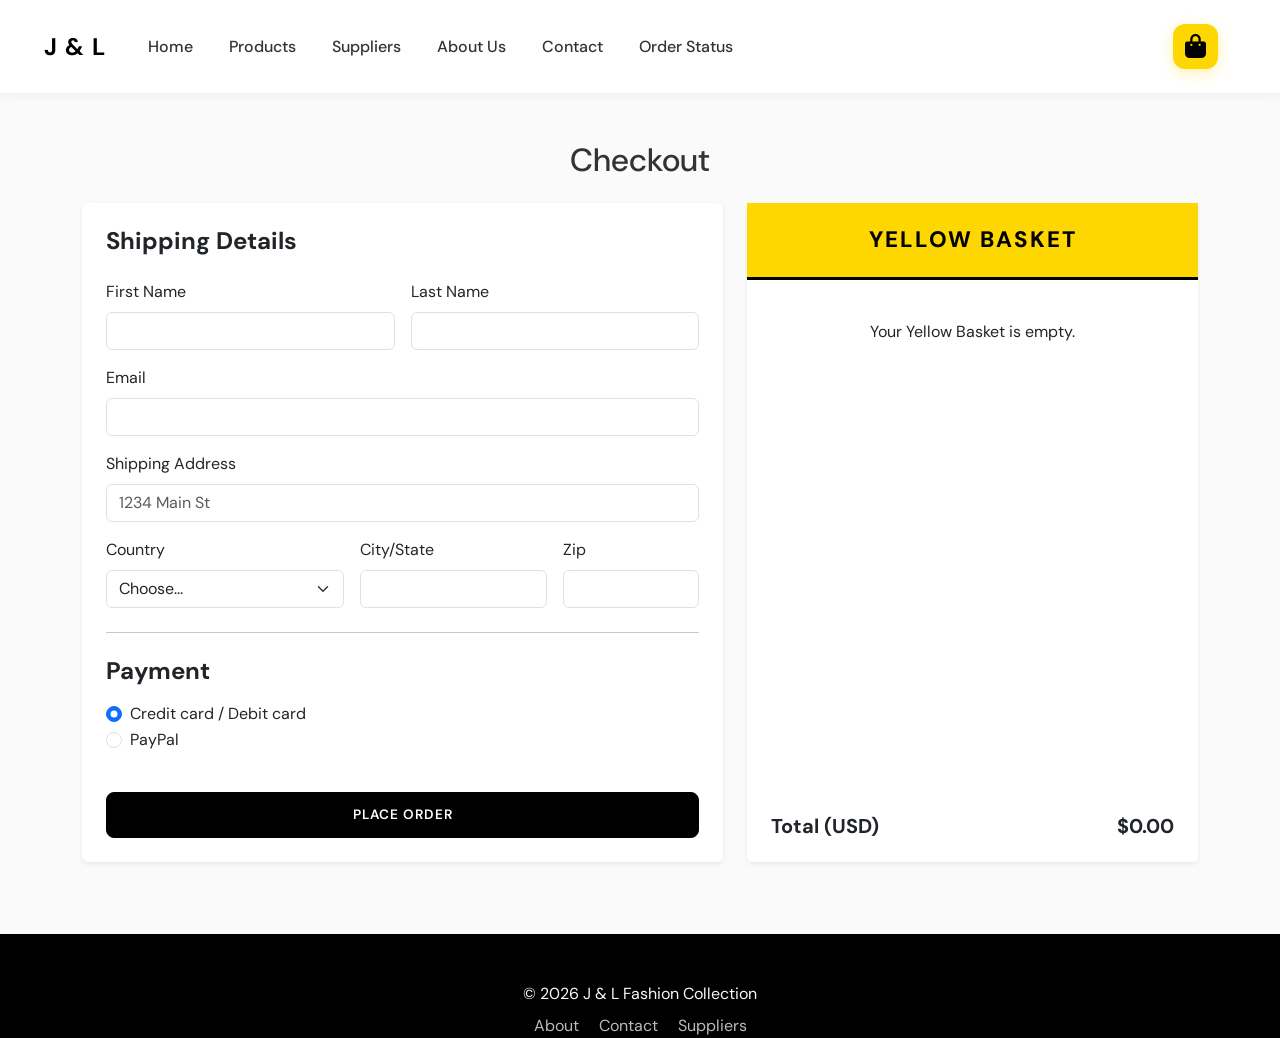
<file: views/checkout.html>
<!DOCTYPE html>
<html lang="en">

<head>
  <meta charset="UTF-8">
  <meta name="viewport" content="width=device-width, initial-scale=1.0">
  <title>Checkout | J & L Fashion Collection</title>
  <link href="https://cdn.jsdelivr.net/npm/bootstrap@5.3.0/dist/css/bootstrap.min.css" rel="stylesheet">
  <link href="https://fonts.googleapis.com/css2?family=DM+Sans:wght@400;500;700&display=swap" rel="stylesheet">
  <link rel="stylesheet" href="https://cdnjs.cloudflare.com/ajax/libs/font-awesome/6.4.0/css/all.min.css">
  <link rel="stylesheet" href="../styles/styles.css">
</head>

<body>

  <div id="navbar-container"></div>

  <main class="container my-5">
    <h2 class="mb-4 text-center">Checkout</h2>

    <div class="row">
      <div class="col-lg-7 mb-4">
        <div class="card border-0 shadow-sm p-4 h-100">
          <h4 class="mb-4 fw-bold">Shipping Details</h4>
          <form id="checkout-form">
            <div class="row g-3">
              <div class="col-md-6">
                <label class="form-label">First Name</label>
                <input type="text" class="form-control" required>
              </div>
              <div class="col-md-6">
                <label class="form-label">Last Name</label>
                <input type="text" class="form-control" required>
              </div>
              <div class="col-12">
                <label class="form-label">Email</label>
                <input type="email" class="form-control" required>
              </div>
              <div class="col-12">
                <label class="form-label">Shipping Address</label>
                <input type="text" class="form-control" placeholder="1234 Main St" required>
              </div>
              <div class="col-md-5">
                <label class="form-label">Country</label>
                <select class="form-select" required>
                  <option value="">Choose...</option>
                  <option>United States</option>
                  <option>Philippines</option>
                </select>
              </div>
              <div class="col-md-4">
                <label class="form-label">City/State</label>
                <input type="text" class="form-control" required>
              </div>
              <div class="col-md-3">
                <label class="form-label">Zip</label>
                <input type="text" class="form-control" required>
              </div>
            </div>

            <hr class="my-4">

            <h4 class="mb-3 fw-bold">Payment</h4>
            <div class="my-3">
              <div class="form-check">
                <input id="credit" name="paymentMethod" type="radio" class="form-check-input" checked required>
                <label class="form-check-label" for="credit">Credit card / Debit card</label>
              </div>
              <div class="form-check">
                <input id="paypal" name="paymentMethod" type="radio" class="form-check-input" required>
                <label class="form-check-label" for="paypal">PayPal</label>
              </div>
            </div>

            <button class="w-100 btn btn-primary-custom btn-lg mt-4" type="submit">Place Order</button>
          </form>
        </div>
      </div>

      <div class="col-lg-5 mb-4">
        <div class="card border-0 shadow-sm h-100">
          <div class="cart-header">
            Yellow Basket
          </div>
          <div class="card-body p-4" id="cart-summary">
          </div>
          <div class="card-footer bg-white border-0 p-4 pt-0">
            <div class="d-flex justify-content-between">
              <h5 class="fw-bold m-0">Total (USD)</h5>
              <h5 class="fw-bold m-0" id="cart-total">$0.00</h5>
            </div>
          </div>
        </div>
      </div>
    </div>
  </main>

  <div id="footer-container"></div>

  <script src="https://cdn.jsdelivr.net/npm/bootstrap@5.3.0/dist/js/bootstrap.bundle.min.js"></script>
  <script src="../data/products.js"></script>
  <script src="../js/cart.js"></script>
  <script src="../js/app.js"></script>
  <script>
    document.addEventListener("DOMContentLoaded", async () => {
      await app.init();
      renderCart();

      document.getElementById('checkout-form').addEventListener('submit', (e) => {
        e.preventDefault();

        const selectedCheckboxes = document.querySelectorAll('.item-checkbox:checked');
        if (selectedCheckboxes.length === 0) {
          app.showToast("Please select at least one item to checkout!", '<i class="fa-solid fa-triangle-exclamation"></i>');
          return;
        }

        const selectedIds = Array.from(selectedCheckboxes).map(cb => parseInt(cb.dataset.id));
        const selectedItems = cart.items.filter(item => selectedIds.includes(item.id));

        app.updateStocks(selectedItems);

        const orderId = "ORD-" + Math.floor(Math.random() * 1000000);
        localStorage.setItem("lastOrder", orderId);

        cart.removeItems(selectedIds);

        window.location.href = "order-status.html";
      });
    });

    function updateSelectedTotal() {
      const selectedCheckboxes = document.querySelectorAll('.item-checkbox:checked');
      let total = 0;
      selectedCheckboxes.forEach(cb => {
        const id = parseInt(cb.dataset.id);
        const item = cart.items.find(i => i.id === id);
        if (item) {
          total += (item.price * item.quantity);
        }
      });
      document.getElementById('cart-total').textContent = `$${total.toFixed(2)}`;
    }

    function toggleSelectAll(checked) {
      const checkboxes = document.querySelectorAll('.item-checkbox');
      checkboxes.forEach(cb => cb.checked = checked);
      updateSelectedTotal();
    }

    function renderCart() {
      const container = document.getElementById('cart-summary');
      if (cart.items.length === 0) {
        container.innerHTML = `<p class="text-center my-3">Your Yellow Basket is empty.</p>`;
        document.getElementById('cart-total').textContent = `$0.00`;
        return;
      }

      let html = `
        <div class="select-all-container">
          <input type="checkbox" id="select-all" class="form-check-input me-2" checked onchange="toggleSelectAll(this.checked)">
          <label for="select-all" class="mb-0">SELECT ALL ITEMS</label>
        </div>
      `;

      cart.items.forEach(item => {
        html += `
          <div class="cart-item d-flex align-items-center">
            <input type="checkbox" class="item-checkbox cart-checkbox" data-id="${item.id}" checked onchange="updateSelectedTotal()">
            <div class="d-flex align-items-center flex-grow-1">
              <img src="${item.image}" alt="${item.name}" class="rounded me-3" style="width: 60px; height: 80px; object-fit: cover;">
              <div class="flex-grow-1">
                <h6 class="mb-0 fw-bold">${item.name}</h6>
                <div class="small text-muted">Price: $${item.price.toFixed(2)}</div>
                <div class="small text-muted">Qty: ${item.quantity}</div>
              </div>
              <div class="text-end">
                <span class="fw-bold">$${(item.price * item.quantity).toFixed(2)}</span>
              </div>
            </div>
          </div>
        `;
      });
      container.innerHTML = html;
      updateSelectedTotal();
    }
  </script>
</body>

</html>
</file>
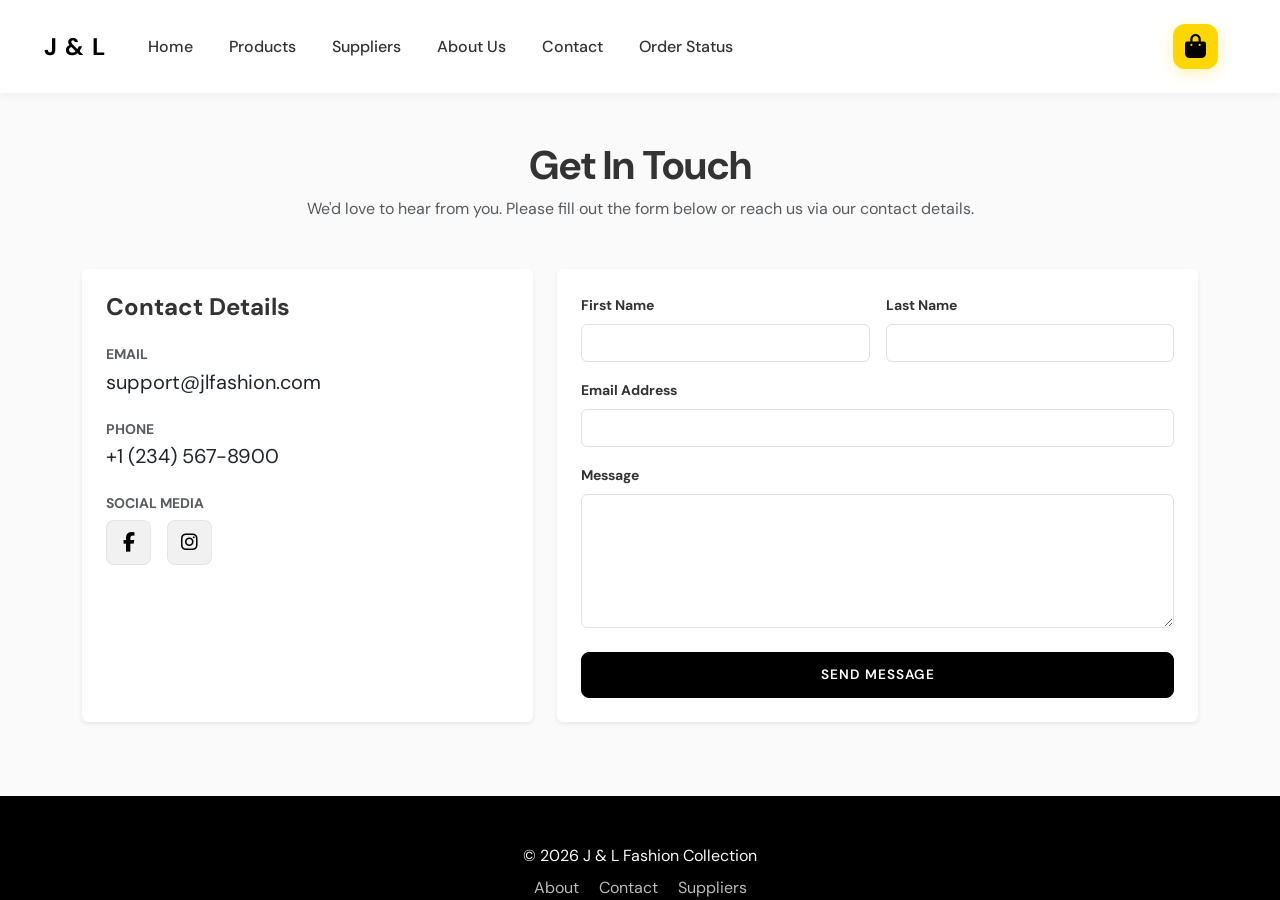
<file: views/contact.html>
<!DOCTYPE html>
<html lang="en">

<head>
  <meta charset="UTF-8">
  <meta name="viewport" content="width=device-width, initial-scale=1.0">
  <title>Contact Us | J & L Fashion Collection</title>
  <link href="https://cdn.jsdelivr.net/npm/bootstrap@5.3.0/dist/css/bootstrap.min.css" rel="stylesheet">
  <link href="https://fonts.googleapis.com/css2?family=DM+Sans:wght@400;500;700&display=swap" rel="stylesheet">
  <link rel="stylesheet" href="https://cdnjs.cloudflare.com/ajax/libs/font-awesome/6.4.0/css/all.min.css">
  <link rel="stylesheet" href="../styles/styles.css">
</head>

<body>

  <div id="navbar-container"></div>

  <main class="container my-5 flex-grow-1">
    <div class="text-center mb-5">
      <h1 class="fw-bold">Get In Touch</h1>
      <p class="text-muted">We'd love to hear from you. Please fill out the form below or reach us via our contact
        details.</p>
    </div>

    <div class="row">
      <div class="col-md-5 mb-4 mb-md-0">
        <div class="bg-white p-4 h-100 rounded shadow-sm">
          <h4 class="fw-bold mb-4">Contact Details</h4>

          <div class="mb-4">
            <h6 class="text-muted fw-bold text-uppercase small mb-1">Email</h6>
            <a href="mailto:support@jlfashion.com" class="text-dark text-decoration-none fs-5">support@jlfashion.com</a>
          </div>

          <div class="mb-4">
            <h6 class="text-muted fw-bold text-uppercase small mb-1">Phone</h6>
            <a href="tel:+1234567890" class="text-dark text-decoration-none fs-5">+1 (234) 567-8900</a>
          </div>

          <div class="mb-4">
            <h6 class="text-muted fw-bold text-uppercase small mb-1">Social Media</h6>
            <div class="d-flex gap-3 mt-2">
              <a href="https://www.facebook.com/share/1CJ8hUHTRj/" target="_blank" rel="noopener noreferrer" class="social-icon-link" title="Facebook"><i class="fab fa-facebook-f"></i></a>
              <a href="https://www.instagram.com/jlfashioncollection?igsh=YmtxMTUzZGsxb3B3" target="_blank" rel="noopener noreferrer" class="social-icon-link" title="Instagram"><i class="fab fa-instagram"></i></a>
            </div>
          </div>
        </div>
      </div>

      <div class="col-md-7">
        <div class="bg-white p-4 h-100 rounded shadow-sm">
          <form id="contact-form">
            <div class="row g-3">
              <div class="col-md-6">
                <label class="form-label fw-bold small">First Name</label>
                <input type="text" class="form-control" required>
              </div>
              <div class="col-md-6">
                <label class="form-label fw-bold small">Last Name</label>
                <input type="text" class="form-control" required>
              </div>
              <div class="col-12">
                <label class="form-label fw-bold small">Email Address</label>
                <input type="email" class="form-control" required>
              </div>
              <div class="col-12">
                <label class="form-label fw-bold small">Message</label>
                <textarea class="form-control" rows="5" required></textarea>
              </div>
              <div class="col-12 mt-4">
                <button type="submit" class="btn btn-primary-custom w-100">Send Message</button>
              </div>
            </div>
          </form>
        </div>
      </div>
    </div>
  </main>

  <div id="footer-container"></div>

  <script src="https://cdn.jsdelivr.net/npm/bootstrap@5.3.0/dist/js/bootstrap.bundle.min.js"></script>
  <script src="../data/products.js"></script>
  <script src="../js/cart.js"></script>
  <script src="../js/app.js"></script>
  <script>
    document.addEventListener("DOMContentLoaded", async () => {
      await app.init();

      const contactForm = document.getElementById('contact-form');
      if (contactForm) {
        contactForm.addEventListener('submit', (e) => {
          e.preventDefault();
          app.showToast("Your message has been sent successfully!", '<i class="fa-solid fa-envelope"></i>');
          contactForm.reset();
        });
      }
    });
  </script>
</body>

</html>
</file>
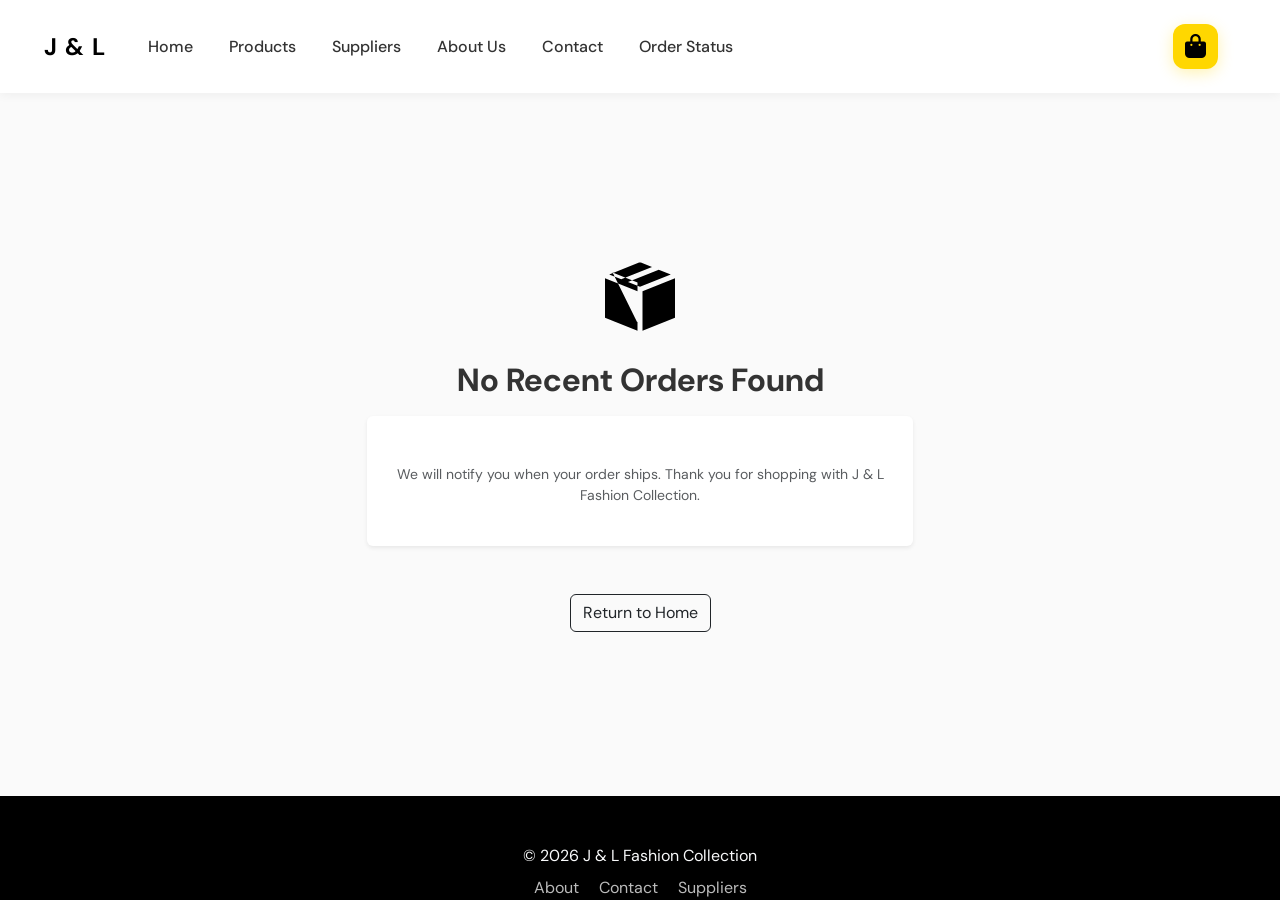
<file: views/order-status.html>
<!DOCTYPE html>
<html lang="en">

<head>
  <meta charset="UTF-8">
  <meta name="viewport" content="width=device-width, initial-scale=1.0">
  <title>Order Status | J & L Fashion Collection</title>
  <link href="https://cdn.jsdelivr.net/npm/bootstrap@5.3.0/dist/css/bootstrap.min.css" rel="stylesheet">
  <link href="https://fonts.googleapis.com/css2?family=DM+Sans:wght@400;500;700&display=swap" rel="stylesheet">
  <link rel="stylesheet" href="https://cdnjs.cloudflare.com/ajax/libs/font-awesome/6.4.0/css/all.min.css">
  <link rel="stylesheet" href="../styles/styles.css">
</head>

<body>

  <div id="navbar-container"></div>

  <main class="container my-5 text-center flex-grow-1 d-flex flex-column justify-content-center">
    <div id="status-content">
      <div class="mb-4">
        <svg xmlns="http://www.w3.org/2000/svg" width="80" height="80" fill="var(--primary-color)"
          class="bi bi-box-seam" viewBox="0 0 16 16">
          <path
            d="M8.186 1.113a.5.5 0 0 0-.372 0L1.846 3.5l2.404.961L10.404 2zm3.564 1.426L5.596 5 8 5.961 14.154 3.5zm3.25 1.7-6.5 2.6v7.922l6.5-2.6V4.24zM7.5 14.762V6.84l-6.5-2.6v7.922zM2.519 3.1 7.5 5.09v7.923l-.117-.046z" />
        </svg>
      </div>

      <h2 class="fw-bold mb-3" id="order-title">Checking your order...</h2>

      <div class="row justify-content-center">
        <div class="col-md-6">
          <div class="card shadow-sm border-0 p-4">
            <h5 class="text-muted mb-4" id="order-id"></h5>

            <div class="progress mb-3" style="height: 20px;">
              <div class="progress-bar progress-bar-striped progress-bar-animated bg-dark" role="progressbar"
                id="progress-bar" style="width: 0%;" aria-valuenow="0" aria-valuemin="0" aria-valuemax="100">0%</div>
            </div>

            <p class="fw-bold" id="order-status-text">Processing</p>

            <p class="small text-muted mt-4">We will notify you when your order ships. Thank you for shopping with J & L
              Fashion Collection.</p>
          </div>
        </div>
      </div>

      <div class="mt-5">
        <a href="../index.html" class="btn btn-outline-dark">Return to Home</a>
      </div>
    </div>
  </main>

  <div id="footer-container"></div>

  <script src="https://cdn.jsdelivr.net/npm/bootstrap@5.3.0/dist/js/bootstrap.bundle.min.js"></script>
  <script src="../data/products.js"></script>
  <script src="../js/cart.js"></script>
  <script src="../js/app.js"></script>
  <script>
    document.addEventListener("DOMContentLoaded", async () => {
      await app.init();

      const lastOrder = localStorage.getItem("lastOrder");
      if (lastOrder) {
        document.getElementById("order-title").textContent = "Order Placed Successfully!";
        document.getElementById("order-id").textContent = `Order Number: ${lastOrder}`;

        const bar = document.getElementById("progress-bar");
        const statusText = document.getElementById("order-status-text");

        bar.style.width = "20%";
        bar.textContent = "Processing";
        statusText.textContent = "Your order is being processed by our team.";

        setTimeout(() => {
          bar.style.width = "60%";
          bar.textContent = "Packing";
          statusText.textContent = "Your items are being carefully packed in our facility.";
        }, 3000);

        setTimeout(() => {
          bar.style.width = "100%";
          bar.textContent = "Shipped";
          statusText.textContent = "Great news! Your order has been shipped and is on its way.";
          bar.classList.remove("progress-bar-animated");
          bar.classList.add("bg-success");

          setTimeout(() => {
            localStorage.removeItem("lastOrder");

            const content = document.getElementById("status-content");
            content.style.transition = "opacity 0.8s ease";
            content.style.opacity = "0";

            setTimeout(() => {
              document.getElementById("order-title").textContent = "No Recent Orders Found";
              document.getElementById("order-id").style.display = "none";
              document.getElementById("progress-bar").parentElement.style.display = "none";
              statusText.style.display = "none";
              content.style.opacity = "1";
            }, 800);
          }, 3000);

        }, 6000);

      } else {
        document.getElementById("order-title").textContent = "No Recent Orders Found";
        document.getElementById("order-id").style.display = "none";
        document.getElementById("progress-bar").parentElement.style.display = "none";
        document.getElementById("order-status-text").style.display = "none";
      }
    });
  </script>
</body>

</html>
</file>
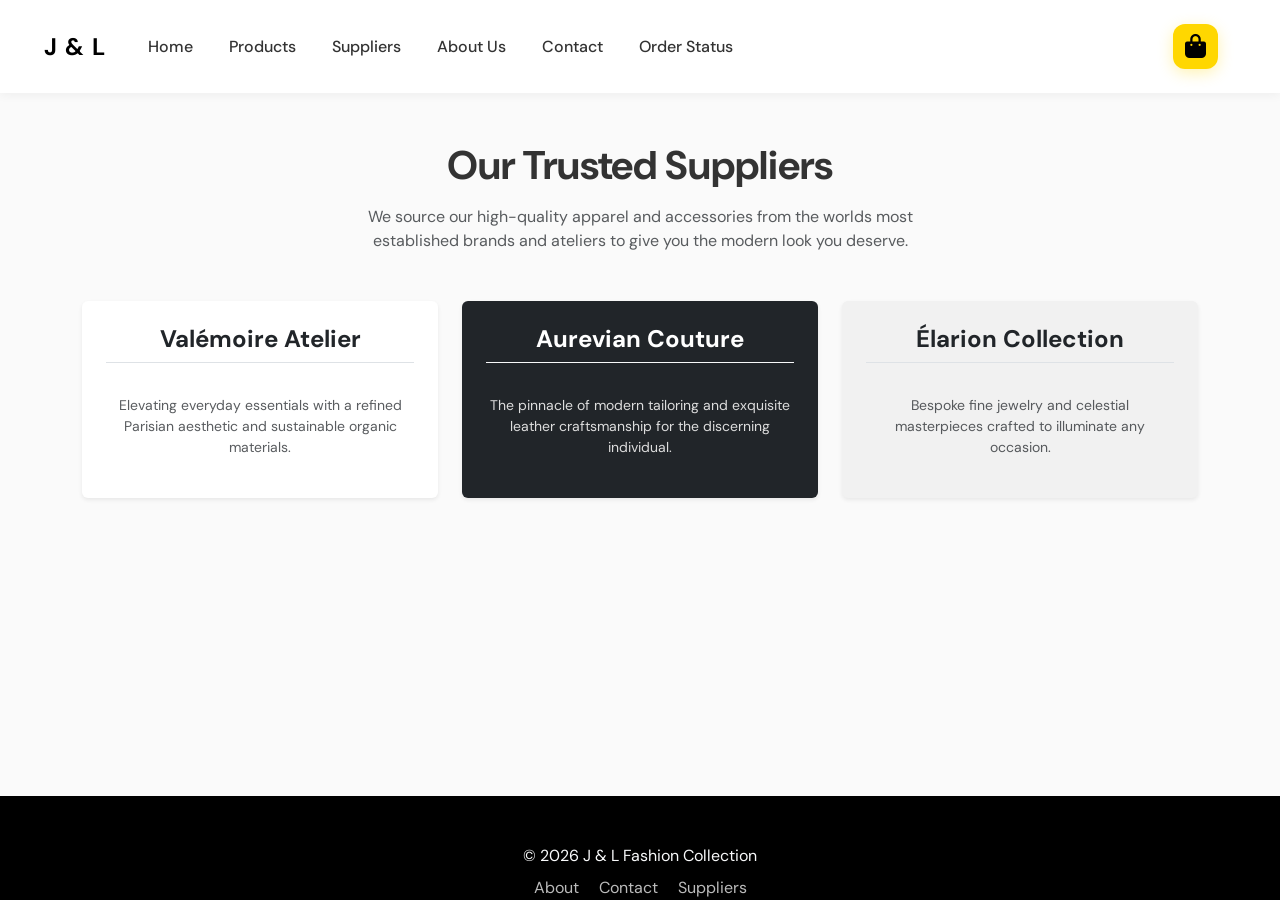
<file: views/suppliers.html>
<!DOCTYPE html>
<html lang="en">

<head>
  <meta charset="UTF-8">
  <meta name="viewport" content="width=device-width, initial-scale=1.0">
  <title>Our Suppliers | J & L Fashion Collection</title>
  <link href="https://cdn.jsdelivr.net/npm/bootstrap@5.3.0/dist/css/bootstrap.min.css" rel="stylesheet">
  <link href="https://fonts.googleapis.com/css2?family=DM+Sans:wght@400;500;700&display=swap" rel="stylesheet">
  <link rel="stylesheet" href="https://cdnjs.cloudflare.com/ajax/libs/font-awesome/6.4.0/css/all.min.css">
  <link rel="stylesheet" href="../styles/styles.css">
</head>

<body>

  <div id="navbar-container"></div>

  <main class="container my-5 flex-grow-1">
    <div class="text-center mb-5">
      <h1 class="fw-bold mb-3">Our Trusted Suppliers</h1>
      <p class="text-muted mx-auto" style="max-width: 600px;">
        We source our high-quality apparel and accessories from the worlds most established brands and ateliers to give
        you the modern look you deserve.
      </p>
    </div>

    <div class="row g-4 justify-content-center">

      <div class="col-md-4">
        <div class="card h-100 border-0 shadow-sm text-center p-4">
          <div class="mb-4">
            <h3 class="fw-bold fs-4 border-bottom pb-2">Valémoire Atelier</h3>
          </div>
          <p class="text-muted small">Elevating everyday essentials with a refined Parisian aesthetic and sustainable
            organic materials.</p>
        </div>
      </div>

      <div class="col-md-4">
        <div class="card h-100 border-0 shadow-sm text-center p-4 bg-dark text-white">
          <div class="mb-4">
            <h3 class="fw-bold fs-4 border-bottom border-light pb-2">Aurevian Couture</h3>
          </div>
          <p class="small" style="color: #ddd;">The pinnacle of modern tailoring and exquisite leather craftsmanship for
            the discerning individual.</p>
        </div>
      </div>

      <div class="col-md-4">
        <div class="card h-100 border-0 shadow-sm text-center p-4" style="background-color: var(--bg-gray);">
          <div class="mb-4">
            <h3 class="fw-bold fs-4 border-bottom pb-2">Élarion Collection</h3>
          </div>
          <p class="text-muted small">Bespoke fine jewelry and celestial masterpieces crafted to illuminate any
            occasion.</p>
        </div>
      </div>

    </div>
  </main>

  <div id="footer-container"></div>

  <script src="https://cdn.jsdelivr.net/npm/bootstrap@5.3.0/dist/js/bootstrap.bundle.min.js"></script>
  <script src="../data/products.js"></script>
  <script src="../js/cart.js"></script>
  <script src="../js/app.js"></script>
  <script>
    document.addEventListener("DOMContentLoaded", async () => {
      await app.init();
    });
  </script>
</body>

</html>
</file>
<file: styles/styles.css>
:root {
  --primary-color: #000000;
  --secondary-color: #ffffff;
  --accent-color: #ffd700;
  --text-dark: #333333;
  --text-light: #f8f9fa;
  --bg-light: #fafafa;
  --bg-gray: #f1f1f1;
}

html,
body {
  height: auto;
  min-height: 100%;
  overflow-x: hidden;
  overflow-y: auto;
}

body {
  font-family: 'DM Sans', 'Helvetica Neue', Arial, sans-serif;
  background-color: var(--bg-light);
  color: var(--text-dark);
  display: flex;
  flex-direction: column;
  min-height: 100vh;
  -webkit-font-smoothing: antialiased;
  position: relative;
}

main {
  flex: 1 0 auto;
}

.navbar {
  background-color: var(--secondary-color);
  box-shadow: 0 2px 10px rgba(0, 0, 0, 0.05);
  padding: 1rem 2rem;
}

.navbar-brand {
  font-weight: 700;
  font-size: 1.5rem;
  letter-spacing: 1px;
  color: var(--primary-color) !important;
}

.nav-link {
  color: var(--text-dark) !important;
  font-weight: 500;
  margin: 0 10px;
  transition: color 0.3s;
}

.nav-link:hover {
  color: #888 !important;
}

.cart-icon {
  position: relative;
  font-size: 1.5rem;
  color: var(--primary-color);
  background: var(--accent-color);
  width: 45px;
  height: 45px;
  display: flex;
  align-items: center;
  justify-content: center;
  border-radius: 12px;
  transition: all 0.3s ease;
  box-shadow: 0 4px 15px rgba(255, 215, 0, 0.3);
}

.cart-icon:hover {
  transform: translateY(-2px);
  box-shadow: 0 6px 20px rgba(255, 215, 0, 0.4);
}

.cart-badge {
  position: absolute;
  top: -10px;
  right: -10px;
  background-color: var(--primary-color);
  color: var(--secondary-color);
  font-size: 0.75rem;
  border-radius: 50%;
  width: 22px;
  height: 22px;
  display: flex;
  align-items: center;
  justify-content: center;
  font-weight: 700;
  border: 2.5px solid var(--accent-color);
  padding: 0;
  text-align: center;
  box-shadow: 0 2px 5px rgba(0, 0, 0, 0.2);
}

.toast-container {
  position: fixed;
  top: 20px;
  right: 20px;
  z-index: 9999;
}

.custom-toast {
  background: var(--primary-color);
  color: white;
  padding: 1rem 1.5rem;
  border-radius: 12px;
  margin-bottom: 10px;
  box-shadow: 0 10px 30px rgba(0, 0, 0, 0.2);
  display: flex;
  align-items: center;
  gap: 12px;
  transform: translateX(120%);
  transition: transform 0.4s cubic-bezier(0.175, 0.885, 0.32, 1.275);
  border-left: 4px solid var(--accent-color);
  min-width: 300px;
}

.custom-toast.show {
  transform: translateX(0);
}

.custom-toast-icon {
  background: var(--accent-color);
  color: var(--primary-color);
  width: 30px;
  height: 30px;
  border-radius: 50%;
  display: flex;
  align-items: center;
  justify-content: center;
  font-size: 1rem;
}

.btn-primary-custom {
  background-color: var(--primary-color);
  color: var(--secondary-color);
  border: 1px solid var(--primary-color);
  transition: all 0.4s cubic-bezier(0.165, 0.84, 0.44, 1);
  border-radius: 8px;
  padding: 12px 28px;
  font-weight: 600;
  text-transform: uppercase;
  letter-spacing: 1px;
  font-size: 0.85rem;
}

.btn-primary-custom:hover {
  background-color: var(--secondary-color);
  color: var(--primary-color);
  box-shadow: 0 5px 15px rgba(0, 0, 0, 0.1);
}

.hero-section {
  position: relative;
  height: 80vh;
  min-height: 500px;
  background: url('../resources/hero_bg.png') no-repeat center center/cover;
  display: flex;
  align-items: center;
  justify-content: center;
  text-align: center;
}

.hero-overlay {
  position: absolute;
  top: 0;
  left: 0;
  right: 0;
  bottom: 0;
  background-color: rgba(0, 0, 0, 0.4);
}

.hero-content {
  position: relative;
  z-index: 1;
  color: var(--text-light);
  padding: 0 20px;
}

.hero-content h1 {
  font-size: 4rem;
  font-weight: 700;
  margin-bottom: 20px;
  letter-spacing: 2px;
}

.hero-content p {
  font-size: 1.2rem;
  margin-bottom: 30px;
}

.product-card {
  border: none;
  background-color: transparent;
  transition: transform 0.3s ease;
  animation: fadeIn 0.8s ease backwards;
}

.product-card:hover {
  transform: translateY(-5px);
}

.product-img-wrapper {
  position: relative;
  overflow: hidden;
  background-color: var(--bg-gray);
  aspect-ratio: 3/4;
}

.product-card img {
  width: 100%;
  height: 100%;
  object-fit: cover;
  transition: transform 0.5s ease;
}

.product-card:hover img {
  transform: scale(1.05);
}

.product-badge {
  position: absolute;
  top: 10px;
  left: 10px;
  background-color: var(--primary-color);
  color: #fff;
  padding: 4px 10px;
  font-size: 0.8rem;
  font-weight: bold;
}

.product-info {
  padding: 20px 10px;
  text-align: center;
}

.product-title {
  font-size: 1.1rem;
  font-weight: 600;
  margin-bottom: 8px;
  color: var(--primary-color);
}

.product-price {
  font-size: 1.1rem;
  color: var(--text-dark);
  font-weight: 700;
}

footer {
  background-color: var(--primary-color);
  color: var(--text-light);
  padding: 3rem 0;
  margin-top: auto;
}

.footer-link {
  color: #bbb;
  text-decoration: none;
  transition: color 0.3s;
}

.footer-link:hover {
  color: var(--secondary-color);
}

.product-detail-img {
  width: 100%;
  height: auto;
  aspect-ratio: 3/4;
  object-fit: cover;
  background-color: var(--bg-gray);
}

.stock-badge {
  display: inline-block;
  padding: 5px 10px;
  background-color: #e2e8f0;
  border-radius: 4px;
  font-size: 0.9rem;
  font-weight: 600;
  margin-bottom: 15px;
}

.cart-header {
  background-color: var(--accent-color);
  color: var(--primary-color);
  font-weight: 800;
  padding: 20px;
  text-align: center;
  font-size: 1.4rem;
  border-bottom: 3px solid var(--primary-color);
  text-transform: uppercase;
  letter-spacing: 2px;
}

.cart-item {
  display: flex;
  align-items: center;
  padding: 20px;
  border-bottom: 1px solid rgba(0, 0, 0, 0.05);
  transition: background 0.3s ease;
}

.cart-item:hover {
  background: rgba(255, 215, 0, 0.05);
}

.cart-item img {
  width: 80px;
  height: 100px;
  object-fit: cover;
  margin-right: 15px;
}

.founders-img {
  width: 150px;
  height: 150px;
  border-radius: 50%;
  object-fit: cover;
  margin-bottom: 15px;
  background-color: #ddd;
}

.cart-checkbox {
  width: 20px;
  height: 20px;
  cursor: pointer;
  accent-color: var(--primary-color);
  margin-right: 15px;
}

.select-all-container {
  display: flex;
  align-items: center;
  padding: 12px 20px;
  background: var(--bg-gray);
  border-bottom: 2px solid rgba(0, 0, 0, 0.1);
  font-weight: 700;
  font-size: 0.85rem;
  letter-spacing: 1px;
}

.social-icon-link {
  display: flex;
  align-items: center;
  justify-content: center;
  width: 45px;
  height: 45px;
  background-color: var(--bg-gray);
  color: var(--primary-color);
  border-radius: 8px;
  text-decoration: none;
  transition: all 0.3s ease;
  border: 1px solid rgba(0, 0, 0, 0.05);
  font-size: 1.2rem;
}

.social-icon-link:hover {
  background-color: var(--primary-color);
  color: var(--secondary-color);
  transform: translateY(-3px);
  box-shadow: 0 5px 15px rgba(0, 0, 0, 0.1);
}

.star-rating {
  display: flex;
  flex-direction: row-reverse;
  justify-content: flex-end;
  gap: 5px;
}

.star-rating input {
  display: none;
}

.star-rating label {
  font-size: 1.5rem;
  color: #ddd;
  cursor: pointer;
  transition: color 0.2s;
}

.star-rating label:hover,
.star-rating label:hover~label,
.star-rating input:checked~label {
  color: #ffc107;
}

#reviews-list .card {
  transition: all 0.3s ease;
  animation: fadeIn 0.5s ease;
}

@keyframes fadeIn {
  from {
    opacity: 0;
    transform: translateY(10px);
  }

  to {
    opacity: 1;
    transform: translateY(0);
  }
}

@media (max-width: 576px) {

  .col-6-mobile {
    flex: 0 0 auto;
    width: 50% !important;
    padding: 2px !important;
  }

  .container {
    padding-left: 5px !important;
    padding-right: 5px !important;
    max-width: 100% !important;
  }

  .product-card {
    box-shadow: none !important;
    border: none !important;
    border-bottom: 1px solid #eee !important;
    border-right: 1px solid #eee !important;
    border-radius: 0 !important;
    margin-bottom: 0 !important;
    height: 100%;
  }

  .product-img-wrapper {
    aspect-ratio: 1/1 !important;
    border-radius: 0 !important;
    overflow: hidden;
  }

  .product-img-wrapper img {
    height: 100% !important;
    width: 100% !important;
    object-fit: cover !important;
  }

  .product-title {
    font-size: 1.1rem !important;
    font-weight: 700 !important;
    margin-bottom: 6px !important;
    text-align: left !important;
    height: auto;
    max-height: 3.5rem;
    overflow: hidden;
    line-height: 1.2;
  }

  .product-price {
    font-size: 1.2rem !important;
    text-align: left !important;
    font-weight: 800;
    color: #e60012 !important;
  }

  .product-info {
    padding: 15px 8px !important;
    text-align: left !important;
  }

  .product-brand {
    font-size: 0.85rem !important;
    font-weight: 700;
    text-transform: uppercase;
    text-align: left;
    margin-bottom: 4px;
    color: #555;
  }

  .text-muted.small {
    font-size: 0.85rem !important;
  }

  .category-scroll-container {
    display: flex;
    overflow-x: auto;
    white-space: nowrap;
    padding: 10px 0;
    gap: 15px;
    scrollbar-width: none;
    -ms-overflow-style: none;
    border-bottom: 1px solid #eee;
  }

  .category-scroll-container::-webkit-scrollbar {
    display: none;
  }

  .category-pill {
    padding: 8px 15px;
    font-size: 0.9rem;
    font-weight: 500;
    color: #333;
    cursor: pointer;
    border-bottom: 2px solid transparent;
  }

  .category-pill.active {
    border-bottom: 2px solid var(--primary-color);
    font-weight: 700;
  }

  .bottom-nav {
    position: fixed;
    bottom: 20px;
    left: 50%;
    transform: translateX(-50%);
    width: 90%;
    max-width: 400px;
    background: rgba(255, 255, 255, 0.95);
    backdrop-filter: blur(10px);
    display: flex;
    justify-content: space-around;
    padding: 12px;
    border-radius: 50px;
    box-shadow: 0 10px 30px rgba(0, 0, 0, 0.1);
    z-index: 10000;
    border: 1px solid rgba(0, 0, 0, 0.05);
  }

  .bottom-nav-item {
    color: var(--primary-color);
    font-size: 1.4rem;
    padding: 5px 15px;
    border-radius: 50%;
    transition: background 0.3s;
  }

  .bottom-nav-item:active {
    background: rgba(0, 0, 0, 0.05);
  }
}
</file>
